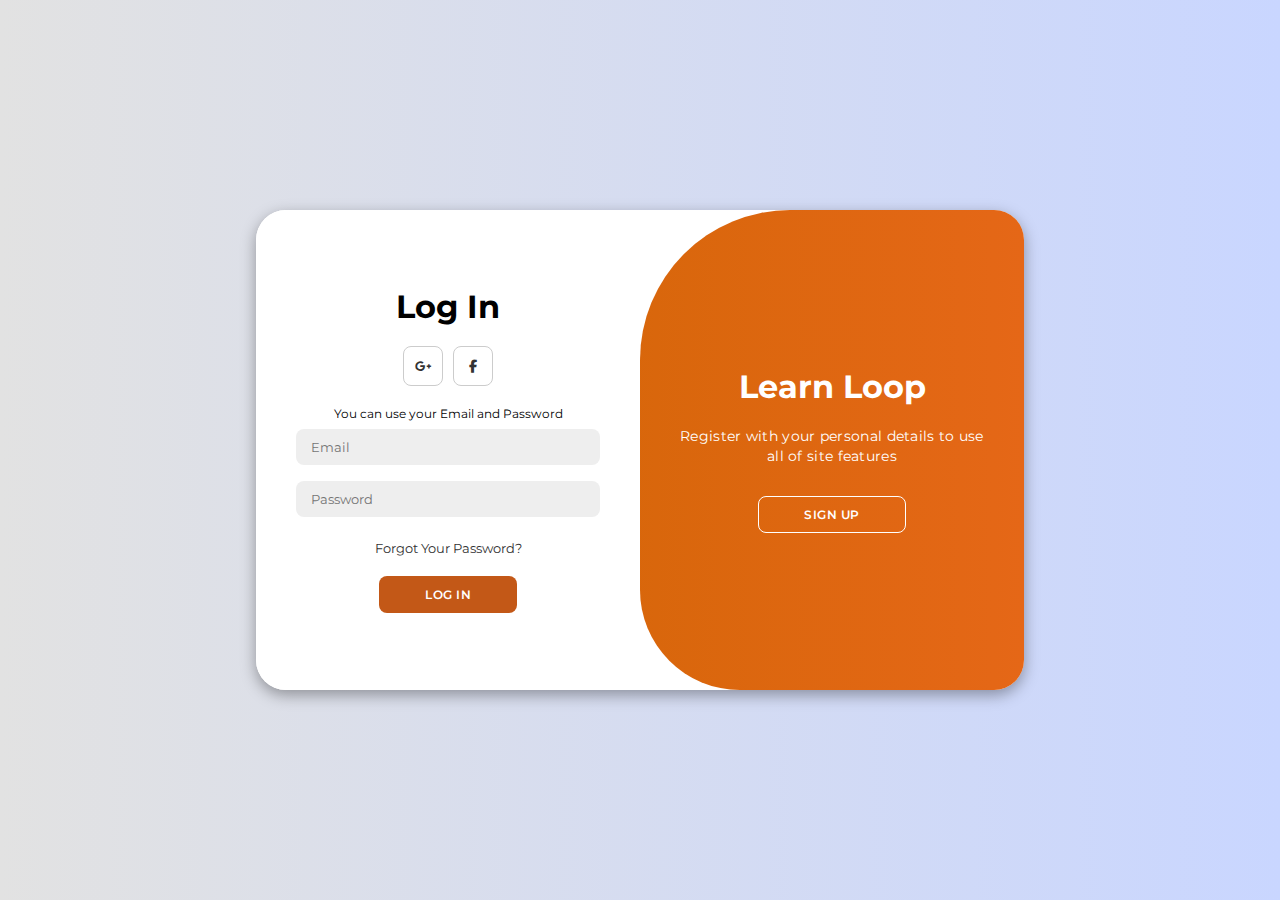
<file: login.html>
<!DOCTYPE html>
<html lang="en">

<head>
    <meta charset="UTF-8">
    <meta name="viewport" content="width=device-width, initial-scale=1.0">
    <link rel="stylesheet" href="https://cdnjs.cloudflare.com/ajax/libs/font-awesome/6.4.2/css/all.min.css">
    <link rel="stylesheet" href="login.css">
    <title>Login Page</title>
</head>

<body>

    <div class="container" id="container">

        <div class="form-container sign-up">
            <form>
                <h1>Create Account</h1>
                <div class="social-icons">
                    <a href="#" class="icon"><i class="fa-brands fa-google-plus-g"></i></a>
                    <a href="#" class="icon"><i class="fa-brands fa-facebook-f"></i></a>
                </div>
                <span>Please fill up all the information correctly</span>
                <input type="text" placeholder="Name">
                <input type="email" placeholder="Email">
                <input type="password" placeholder="Password">
                <input type="password" placeholder="Confirmed Password">
                <button type="submit">Sign Up</button>
            </form>
        </div>


        <div class="form-container sign-in">
            <form onsubmit="return func()">
                <h1>Log In</h1>
                <div class="social-icons">
                    <a href="#" class="icon"><i class="fa-brands fa-google-plus-g"></i></a>
                    <a href="#" class="icon"><i class="fa-brands fa-facebook-f"></i></a>
                </div>
                <span>You can use your Email and Password</span>
                <input type="email" id="email" placeholder="Email" required>
                <input type="password" id="password" placeholder="Password" required>
                <a href="#">Forgot Your Password?</a>
                <button type="submit" class="login-btn">Log In</button>
            </form>
        </div>


        <div class="toggle-container">
            <div class="toggle">
                <div class="toggle-panel toggle-left">
                    <h1>Learn Loop</h1>
                    <p>Enter your personal details to create an account</p>
                    <button class="hidden" id="login">Sign In</button>
                </div>
                <div class="toggle-panel toggle-right">
                    <h1>Learn Loop</h1>
                    <p>Register with your personal details to use all of site features</p>
                    <button class="hidden" id="register">Sign Up</button>
                </div>
            </div>
        </div>
    </div>

    <script>
        function func() {

            var NID = document.getElementById("NID").value;
            var pass = document.getElementById('password').value;


            if ((NID == '1234' && pass == '1234')) {
                alert("Login successful!");
                window.location.assign("afterlogin.html");
                return false;
            }
            else if((NID == '100123' && pass == 'Abul123$')){
                alert("Login successful!");
                window.location.assign("afterloginabul.html");
                return false;

            } 
            else if((NID == '100234' && pass == '12salma12')){
                alert("Login successful!");
                window.location.assign("afterloginsalma.html");
                return false;

            } 
            else if((NID == '100345' && pass == 'Kamal@321')){
                alert("Login successful!");
                window.location.assign("afterloginkamal.html");
                return false;

            } 
            else if((NID == '100456' && pass == 'Runa#123')){
                alert("Login successful!");
                window.location.assign("afterloginruna.html");
                return false;

            } 
            else if( (NID == '100567' && pass == 'Hasib@456')){
                alert("Login successful!");
                window.location.assign("afterloginhasib.html");
                return false;

            } 
            else if((NID == '100678' && pass == 'Rahim$789') ){
                alert("Login successful!");
                window.location.assign("afterloginrahim.html");
                return false;

            } 
            else if((NID == '100789' && pass == 'Sadia@567')){
                alert("Login successful!");
                window.location.assign("afterloginsadia.html");
                return false;

            } 

             
            else {
                alert("Incorrect NID or Password. Please try again.");
                return false;
            }
        }
    </script>

    <script src="login.js"></script>
</body>

</html>
</file>
<file: login.css>
@import url('https://fonts.googleapis.com/css2?family=Montserrat:wght@300;400;500;600;700&display=swap');

*{
    margin: 0;
    padding: 0;
    box-sizing: border-box;
    font-family: 'Montserrat', sans-serif;
}

body{
    background-color: #c9d6ff;
    background: linear-gradient(to right, #e2e2e2, #c9d6ff);
    display: flex;
    align-items: center;
    justify-content: center;
    flex-direction: column;
    height: 100vh;
}

.container{
    background-color: #fff;
    border-radius: 30px;
    box-shadow: 0 5px 15px rgba(0, 0, 0, 0.35);
    position: relative;
    overflow: hidden;
    width: 768px;
    max-width: 100%;
    min-height: 480px;
}

.container p{
    font-size: 14px;
    line-height: 20px;
    letter-spacing: 0.3px;
    margin: 20px 0;
}

.container span{
    font-size: 12px;
}

.container a{
    color: #333;
    font-size: 13px;
    text-decoration: none;
    margin: 15px 0 10px;
}

.container button{
    background-color: #C35817;
    color: #fff;
    font-size: 12px;
    padding: 10px 45px;
    border: 1px solid transparent;
    border-radius: 8px;
    font-weight: 600;
    letter-spacing: 0.5px;
    text-transform: uppercase;
    margin-top: 10px;
    cursor: pointer;
}

.container button.hidden{
    background-color: transparent;
    border-color: #fff;
}

.container form{
    background-color: #fff;
    display: flex;
    align-items: center;
    justify-content: center;
    flex-direction: column;
    padding: 0 40px;
    height: 100%;
}

.container input{
    background-color: #eee;
    border: none;
    margin: 8px 0;
    padding: 10px 15px;
    font-size: 13px;
    border-radius: 8px;
    width: 100%;
    outline: none;
}

.form-container{
    position: absolute;
    top: 0;
    height: 100%;
    transition: all 0.6s ease-in-out;
}

.sign-in{
    left: 0;
    width: 50%;
    z-index: 2;
}

.container.active .sign-in{
    transform: translateX(100%);
}

.sign-up{
    left: 0;
    width: 50%;
    opacity: 0;
    z-index: 1;
}

.container.active .sign-up{
    transform: translateX(100%);
    opacity: 1;
    z-index: 5;
    animation: move 0.6s;
}

@keyframes move{
    0%, 49.99%{
        opacity: 0;
        z-index: 1;
    }
    50%, 100%{
        opacity: 1;
        z-index: 5;
    }
}

.social-icons{
    margin: 20px 0;
}

.social-icons a{
    border: 1px solid #ccc;
    border-radius: 20%;
    display: inline-flex;
    justify-content: center;
    align-items: center;
    margin: 0 3px;
    width: 40px;
    height: 40px;
}

.toggle-container{
    position: absolute;
    top: 0;
    left: 50%;
    width: 50%;
    height: 100%;
    overflow: hidden;
    transition: all 0.6s ease-in-out;
    border-radius: 150px 0 0 100px;
    z-index: 1000;
}

.container.active .toggle-container{
    transform: translateX(-100%);
    border-radius: 0 150px 100px 0;
}

.toggle{
    background-color: #E56717;
    height: 100%;
    background: linear-gradient(to right, #CC6600, #E56717);
    color: #fff;
    position: relative;
    left: -100%;
    height: 100%;
    width: 200%;
    transform: translateX(0);
    transition: all 0.6s ease-in-out;
}

.container.active .toggle{
    transform: translateX(50%);
}

.toggle-panel{
    position: absolute;
    width: 50%;
    height: 100%;
    display: flex;
    align-items: center;
    justify-content: center;
    flex-direction: column;
    padding: 0 30px;
    text-align: center;
    top: 0;
    transform: translateX(0);
    transition: all 0.6s ease-in-out;
}

.toggle-left{
    transform: translateX(-200%);
}

.container.active .toggle-left{
    transform: translateX(0);
}

.toggle-right{
    right: 0;
    transform: translateX(0);
}

.container.active .toggle-right{
    transform: translateX(200%);
}
</file>
